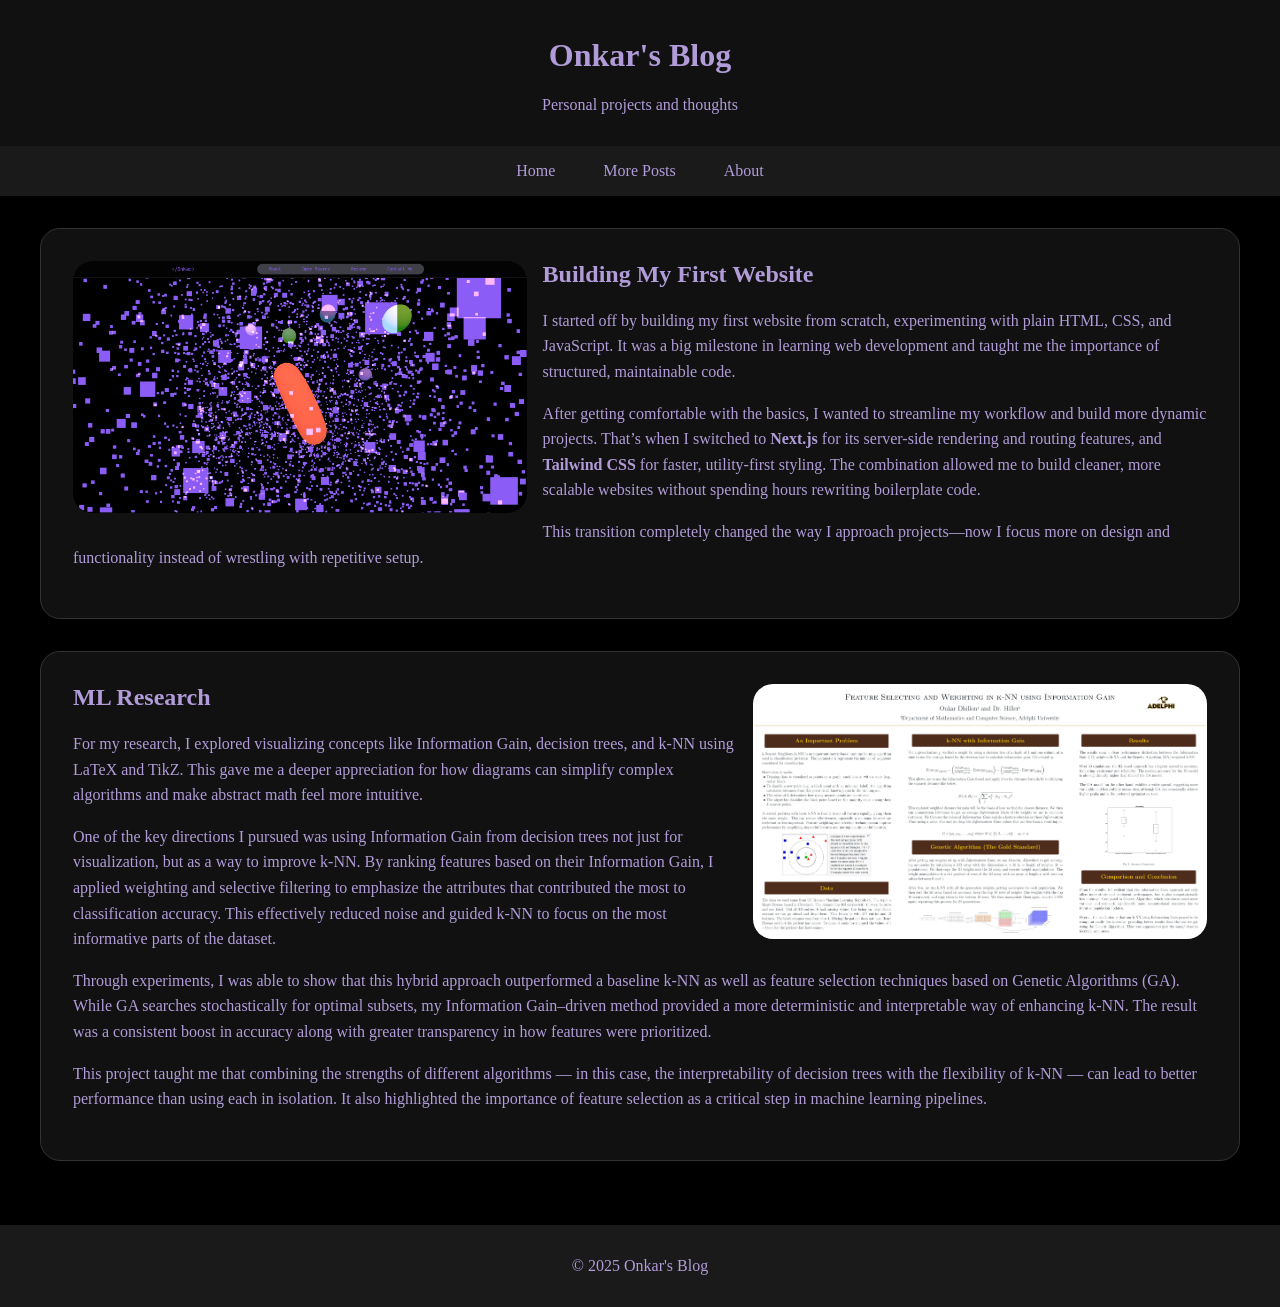
<file: Onkar Dhillon - Homework 4/index.html>
<!DOCTYPE html>
<html lang="en">
<head>
    <meta charset="UTF-8">
    <title>Onkar's Blog</title>
    <link rel="icon" href="assets/favicon.png">
    <link rel="stylesheet" href="styles.css">
</head>
<body>
<div class="wrapper">
    <header>
        <h1>Onkar's Blog</h1>
        <p>Personal projects and thoughts</p>
    </header>

    <nav>
        <div class="nav-content">
            <a href="index.html">Home</a>
            <a href="blog.html">More Posts</a>
            <a href="about.html">About</a>
        </div>
    </nav>


    <main class="container">
        <!-- Post 1 -->
        <div class="post">
            <img src="assets/images/website.png" alt="Website Project" class="float-left">
            <h2>Building My First Website</h2>
            <p>I started off by building my first website from scratch, experimenting with plain HTML, CSS, and JavaScript. It was a big milestone in learning web development and taught me the importance of structured, maintainable code.</p>
            <p>After getting comfortable with the basics, I wanted to streamline my workflow and build more dynamic projects. That’s when I switched to <strong>Next.js</strong> for its server-side rendering and routing features, and <strong>Tailwind CSS</strong> for faster, utility-first styling. The combination allowed me to build cleaner, more scalable websites without spending hours rewriting boilerplate code.</p>
            <p>This transition completely changed the way I approach projects—now I focus more on design and functionality instead of wrestling with repetitive setup.</p>
        </div>

        <!-- Post 2 -->
        <div class="post">
            <img src="assets/images/research.png" alt="Research with LaTeX & TikZ" class="float-right">
            <h2>ML Research</h2>
            <p>For my research, I explored visualizing concepts like Information Gain, decision trees, and k-NN using LaTeX and TikZ. This gave me a deeper appreciation for how diagrams can simplify complex algorithms and make abstract math feel more intuitive.</p>
            <p>One of the key directions I pursued was using Information Gain from decision trees not just for visualization, but as a way to improve k-NN. By ranking features based on their Information Gain, I applied weighting and selective filtering to emphasize the attributes that contributed the most to classification accuracy. This effectively reduced noise and guided k-NN to focus on the most informative parts of the dataset.</p>
            <p>Through experiments, I was able to show that this hybrid approach outperformed a baseline k-NN as well as feature selection techniques based on Genetic Algorithms (GA). While GA searches stochastically for optimal subsets, my Information Gain–driven method provided a more deterministic and interpretable way of enhancing k-NN. The result was a consistent boost in accuracy along with greater transparency in how features were prioritized.</p>
            <p>This project taught me that combining the strengths of different algorithms — in this case, the interpretability of decision trees with the flexibility of k-NN — can lead to better performance than using each in isolation. It also highlighted the importance of feature selection as a critical step in machine learning pipelines.</p>
        </div>
    </main>

    <footer>
        <p>&copy; 2025 Onkar's Blog</p>
    </footer>
</div>
</body>
</html>
</file>
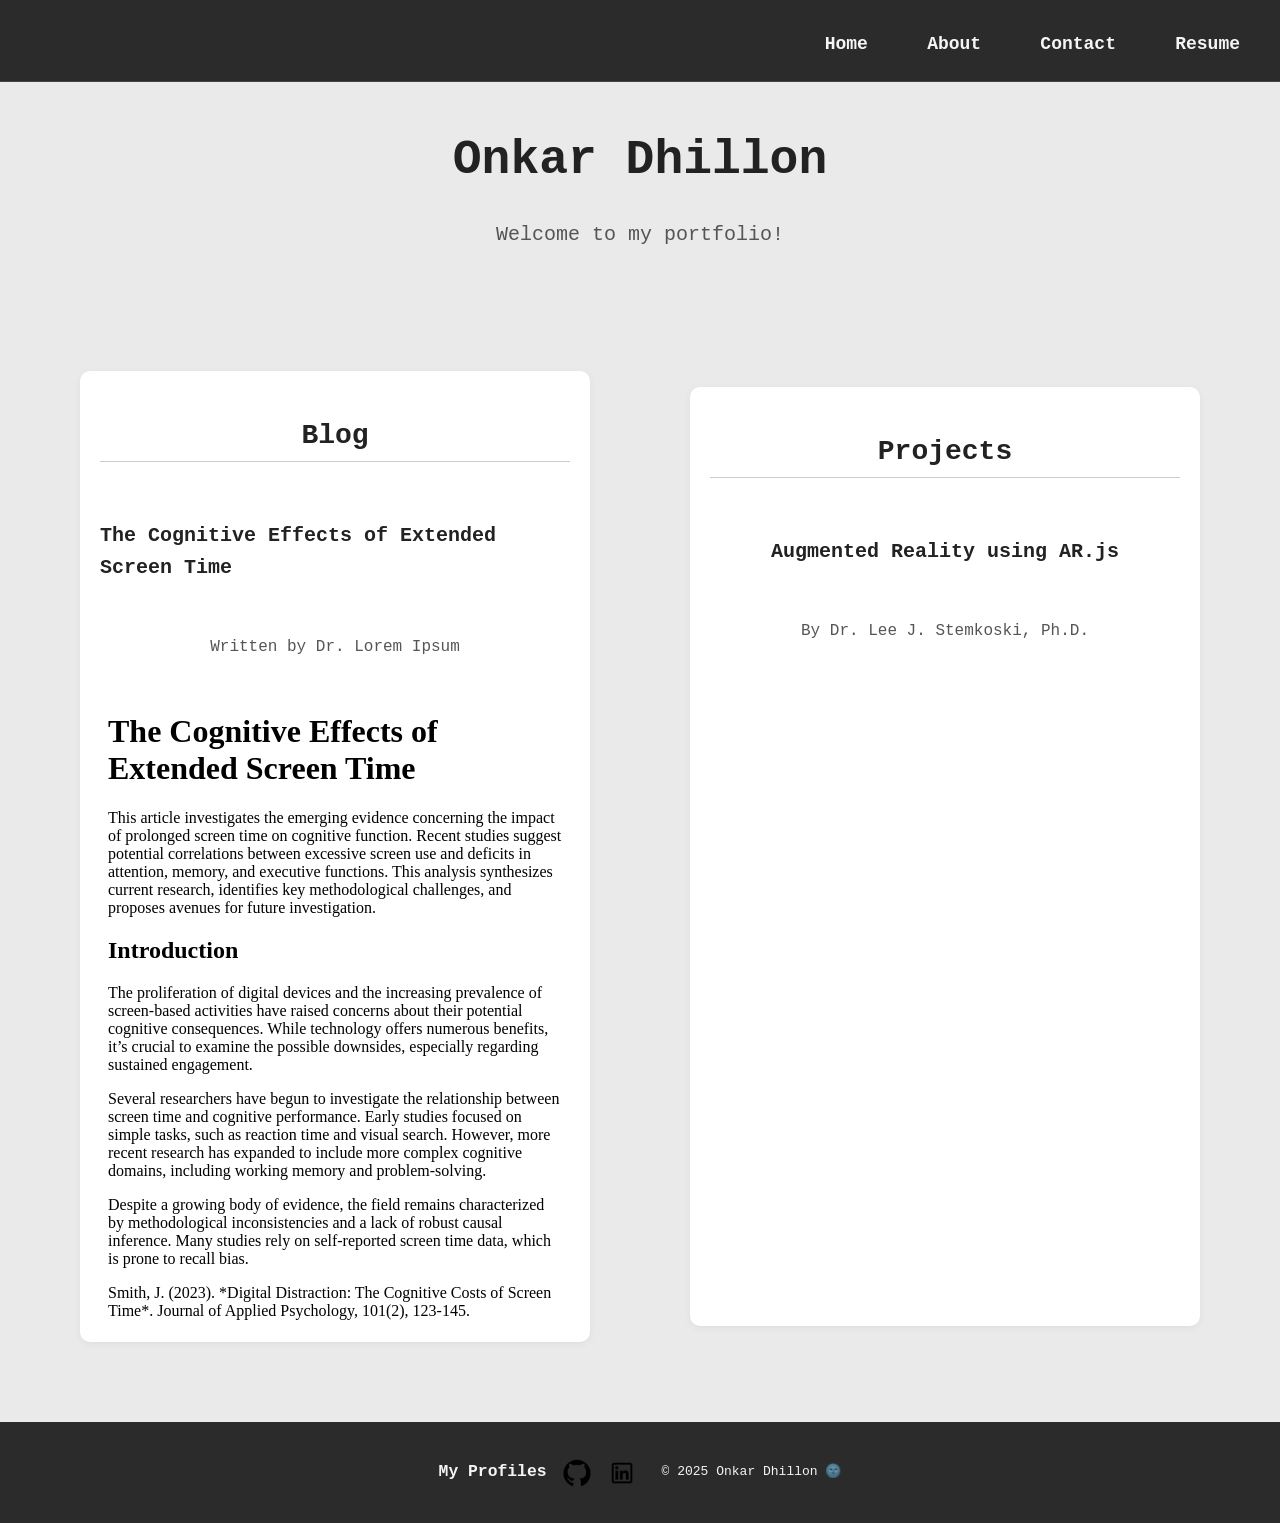
<file: Onkar Dhillon - My Portfolio/index.html>
<!DOCTYPE html>
<html>
<head>
    <meta charset="UTF-8">
    <title> Portfolio </title>
    <link rel="icon" type="image/png" href="assets/images/favicon.png">
    <link rel="stylesheet" href="index.css">
</head>
<body>
<div id="navbar">
    <h1 style="margin:0;">
        <a href="index.html">Home</a>
        <a href="about.html">About</a>
        <a href="contact.html">Contact</a>
        <a href="resume.html">Resume</a>
    </h1>
</div>

<div id="main">
    <header>
        <h1>Onkar Dhillon</h1>
        <p>Welcome to my portfolio!</p>
    </header>

    <div id="content">
        <section id="Blog">
            <h2>Blog</h2>
            <h3>
                The Cognitive Effects of Extended Screen Time
            </h3>
            <p>Written by Dr. Lorem Ipsum</p>
            <iframe
                    width="800" height="1080" src="assets/article.html"
                    title="Cognitive Effects" frameborder="0">
            </iframe>
        </section>

        <section id="projects">
            <h2>Projects</h2>
            <h3>Augmented Reality using AR.js</h3>
            <p>By Dr. Lee J. Stemkoski, Ph.D.</p>
            <iframe
                    width="560" height="315"
                    src="https://www.youtube.com/embed/8-YnBk1LL-8?si=DhPi871H0jVB-eI0"
                    title="YouTube video player" frameborder="0"
                    allow="accelerometer; autoplay; clipboard-write;
                        encrypted-media; gyroscope; picture-in-picture; web-share"
                    referrerpolicy="strict-origin-when-cross-origin" allowfullscreen>
            </iframe>
        </section>
    </div>
</div>

<div id="footer">
    <h3>My Profiles</h3>
    <a target="_blank" href="https://www.github.com/OnkarSama">
        <img src="assets/images/github-image.png" alt="Github Logo" width="30">
    </a>
    <a target="_blank" href="https://www.linkedin.com/in/0nkardhillon/">
        <img src="assets/images/linkedin-image.png" alt="LinkedIn Logo" width="30">
    </a>
    <h6>© 2025 Onkar Dhillon 🌚</h6>
</div>
</body>
</html>
</file>
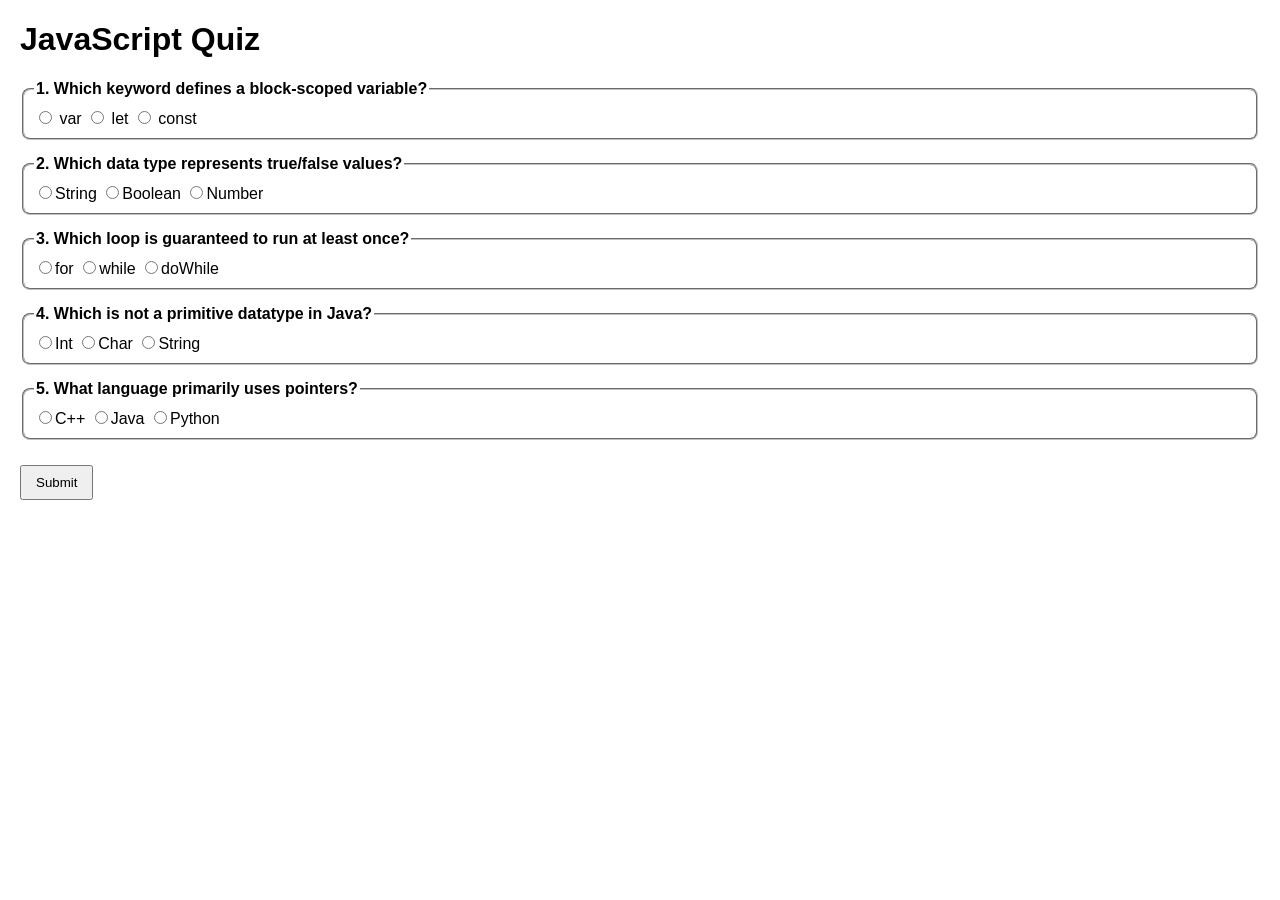
<file: Onkar Dhillon - Quiz App/index.html>
<!DOCTYPE html>
<html lang="en">
    <head>
        <meta charset="UTF-8">
        <title>JavaScript Quiz App</title>
        <style>
            body {font-family: Arial, sans-serif; margin: 20px;}
            form { margin-bottom: 20px; }
            fieldset { margin-bottom: 15px; padding: 10px; border-radius: 8px; }
            legend { font-weight: bold; }
            button { padding: 8px 14px; margin-top: 10px; }
            #result {font-weight: bold; margin-top: 15px; color: darkgreen; }
        </style>
    </head>
    <body>
        <h1>JavaScript Quiz</h1>
        <form id="quizForm">
            <fieldset>
                <legend>1. Which keyword defines a block-scoped variable?</legend>
                <label><input type="radio" name="q1" value="var"> var</label>
                <label><input type="radio" name="q1" value="let"> let</label>
                <label><input type="radio" name="q1" value="const"> const</label>
            </fieldset> 

            <fieldset>
                <legend>2. Which data type represents true/false values?</legend>
                <label><input type="radio" name="q2" value="String">String</label>
                <label><input type="radio" name="q2" value="Boolean">Boolean</label>
                <label><input type="radio" name="q2" value="Number">Number</label>
            </fieldset> 

            <fieldset>
                <legend>3. Which loop is guaranteed to run at least once?</legend>
                <label><input type="radio" name="q3" value="for">for</label>
                <label><input type="radio" name="q3" value="while">while</label>
                <label><input type="radio" name="q3" value="doWhile">doWhile</label>
            </fieldset>

            <!-- New questions beyond this point -->

            <fieldset>
                <legend>4. Which is not a primitive datatype in Java?</legend>
                <label><input type="radio" name="q4" value="Int">Int</label>
                <label><input type="radio" name="q4" value="Char">Char</label>
                <label><input type="radio" name="q4" value="String">String</label>
            </fieldset>

            <fieldset>
                <legend>5. What language primarily uses pointers?</legend>
                <label><input type="radio" name="q5" value="C++">C++</label>
                <label><input type="radio" name="q5" value="Java">Java</label>
                <label><input type="radio" name="q5" value="Python">Python</label>
            </fieldset>

            <button type="button" onclick="submitQuiz()">Submit</button>
        </form>

        <div id="result"></div>

        <script src="script.js"></script>
    </body>
</html>
</file>
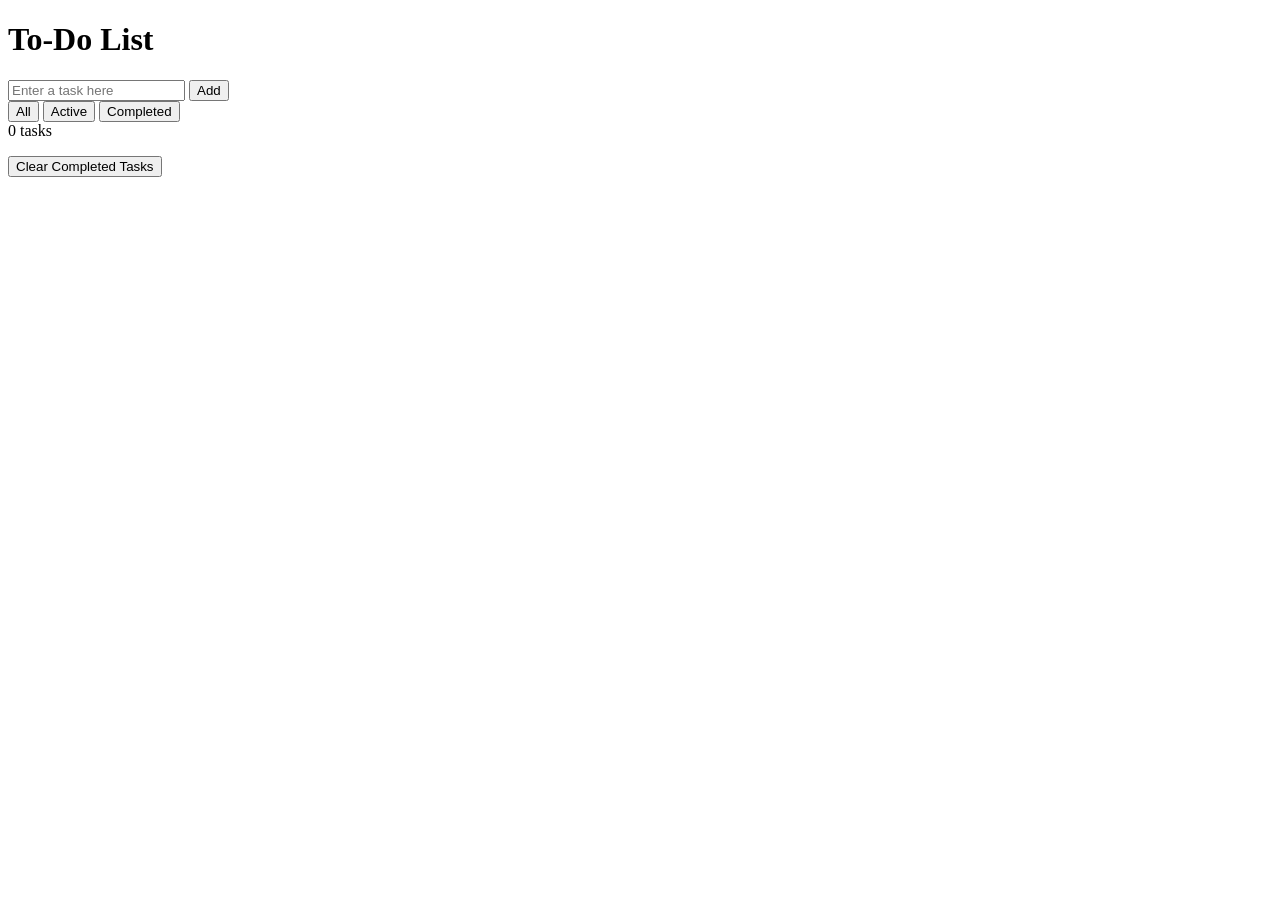
<file: ToDoApp/index.html>
<!DOCTYPE html>
<html lang="en">
    <head>
        <meta charset="UTF-8">
        <meta name="viewport"
              content="width=device-width, initial-scale=1.0">
        <title>To-Do List</title>
    </head>
    <body>
        <header>
            <div>
                <h1>To-Do List</h1>
            </div>
        </header>

        <section>
            <div class="input-row">
                <input type="text" id="newTaskInput" placeholder="Enter a task here">
                <button id="addBtn" class="btn">Add</button>
            </div>

            <div class="control">
                <div class="filters">
                    <button class="filter">All</button>
                    <button class="filter">Active</button>
                    <button class="filter">Completed</button>
                </div>

                <div class="stats">
                    0 tasks
                </div>
            </div>
        </section>

        <section>
            <ul id="taskList"></ul>
            <div id="emptyState" class="empty" style="display: none">No Task</div>
        </section>

    <footer>
        <div>
            <button id="clearCompletedTask" class="btn">Clear Completed Tasks</button>
        </div>
    </footer>

    <script src="script.js"></script>

    </body>
</html>
</file>
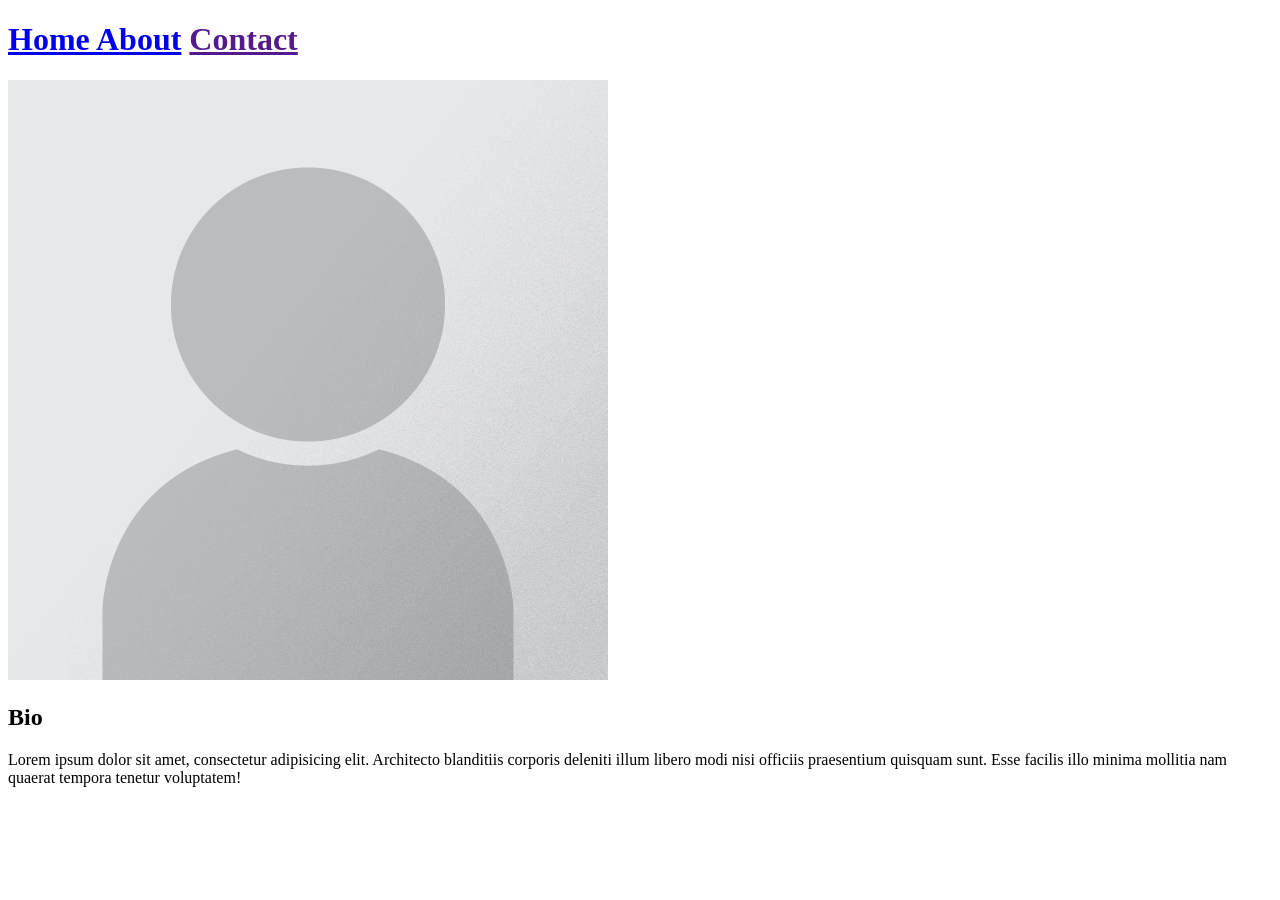
<file: HelloWorld/about.html>
<!DOCTYPE html>
<html lang="en">
    <head>
        <meta charset="UTF-8">
        <title>About</title>
        <link rel="icon" type="image/png" href="/assets/images/favicon.png">
    </head>

    <body>
        <div id="navbar">
            <h1> <a href="index.html"> Home </a>
                <a href="about.html">About</a>
                <a href="">Contact</a>
            </h1>
        </div>

        <div id="main">
            <header>
                <img src="assets/images/portrait.png" alt="Me">
            </header>

            <section id="bio">
                <h2>Bio</h2>
                <p> Lorem ipsum dolor sit amet, consectetur adipisicing elit.
                    Architecto blanditiis corporis deleniti illum libero modi
                    nisi officiis praesentium quisquam sunt. Esse facilis illo
                    minima mollitia nam quaerat tempora tenetur voluptatem!
                </p>
            </section>
        </div>
    </body>
</html>
</file>
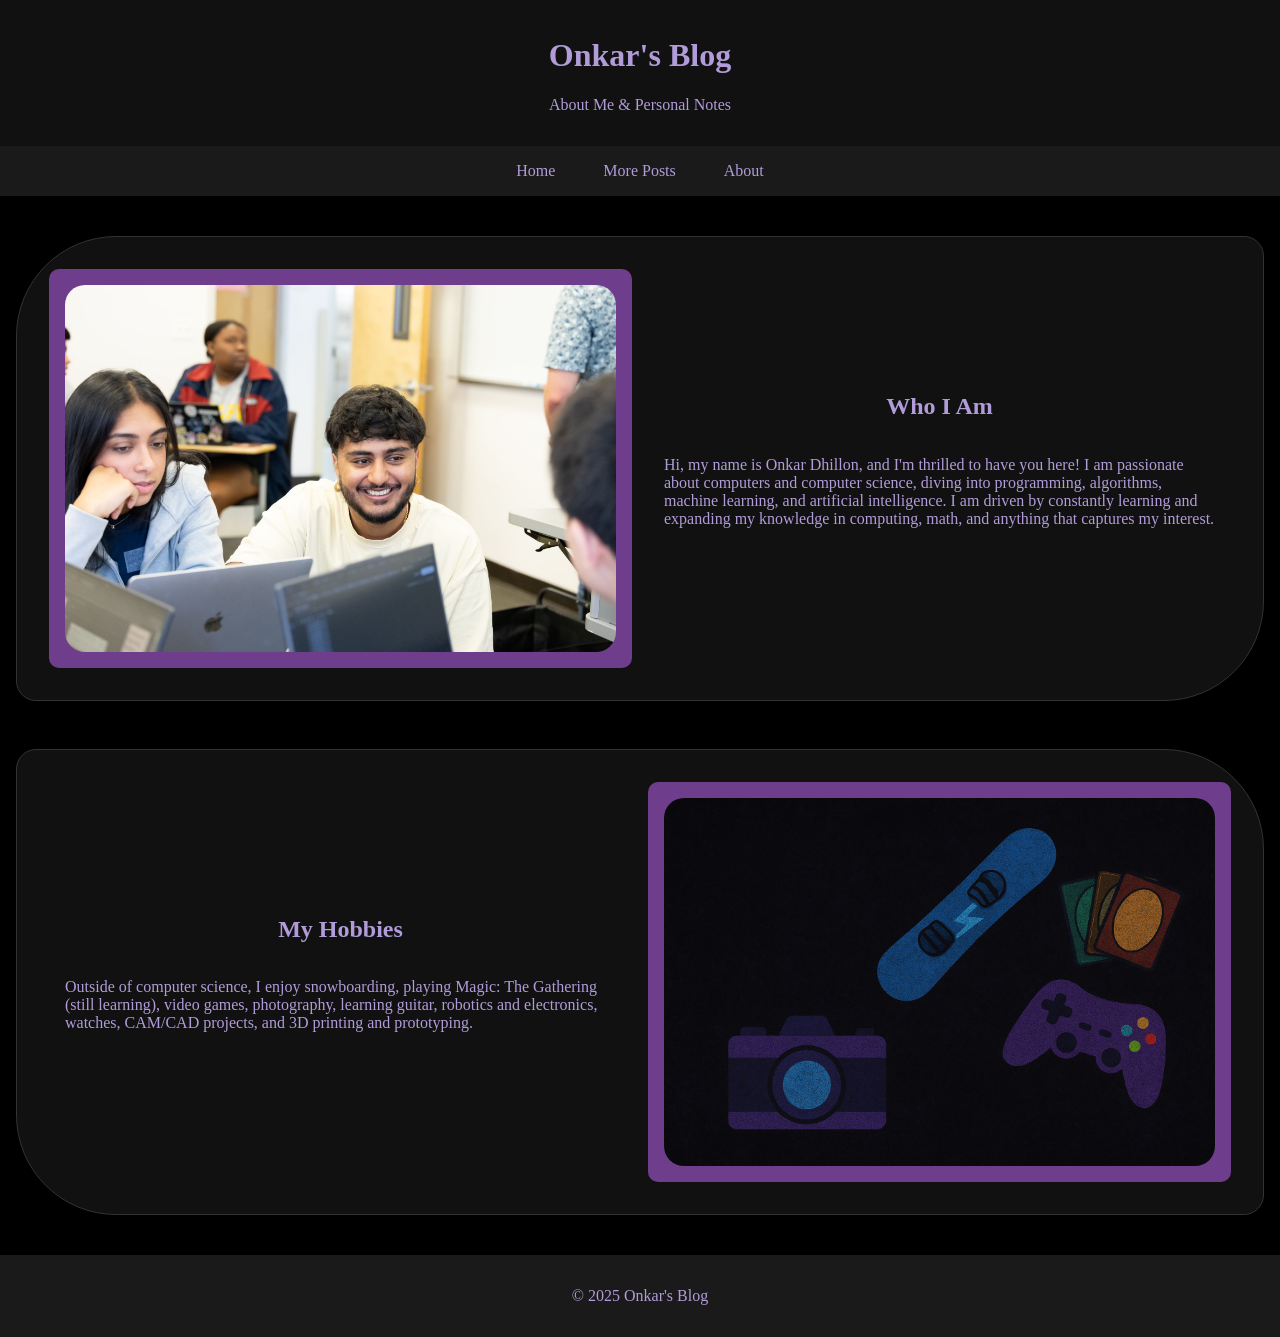
<file: Onkar Dhillon - Homework 4/about.html>
<!DOCTYPE html>
<html lang="en">
<head>
    <meta charset="UTF-8">
    <title>About Me</title>
    <link rel="stylesheet" href="blogstyle.css">
</head>
<body>
<div class="wrapper">
    <header>
        <h1>Onkar's Blog</h1>
        <p>About Me & Personal Notes</p>
    </header>

    <nav>
        <div class="nav-content">
            <a href="index.html">Home</a>
            <a href="blog.html">More Posts</a>
            <a href="about.html">About</a>
        </div>
    </nav>

    <main class="container">
        <!-- Post 6 -->
        <div class="post">
            <div class="post-image">
                <img src="assets/images/MyPhoto.jpeg" alt="Profile Picture">
            </div>
            <div class="post-text">
                <h2>Who I Am</h2>
                <p>
                    Hi, my name is Onkar Dhillon, and I'm thrilled to have you here! I am passionate about computers and
                    computer science, diving into programming, algorithms, machine learning, and artificial intelligence.
                    I am driven by constantly learning and expanding my knowledge in computing, math, and anything that
                    captures my interest.
                </p>
            </div>
        </div>

        <!-- Post 7 -->
        <div class="post">
            <div class="post-image">
                <img src="assets/images/hobbies.png" alt="Hobbies">
            </div>
            <div class="post-text">
                <h2>My Hobbies</h2>
                <p>Outside of computer science, I enjoy snowboarding, playing Magic: The Gathering (still learning),
                    video games, photography, learning guitar, robotics and electronics, watches, CAM/CAD projects,
                    and 3D printing and prototyping.</p>
            </div>
        </div>
    </main>

    <footer>
        <p>&copy; 2025 Onkar's Blog</p>
    </footer>
</div>
</body>
</html>
</file>
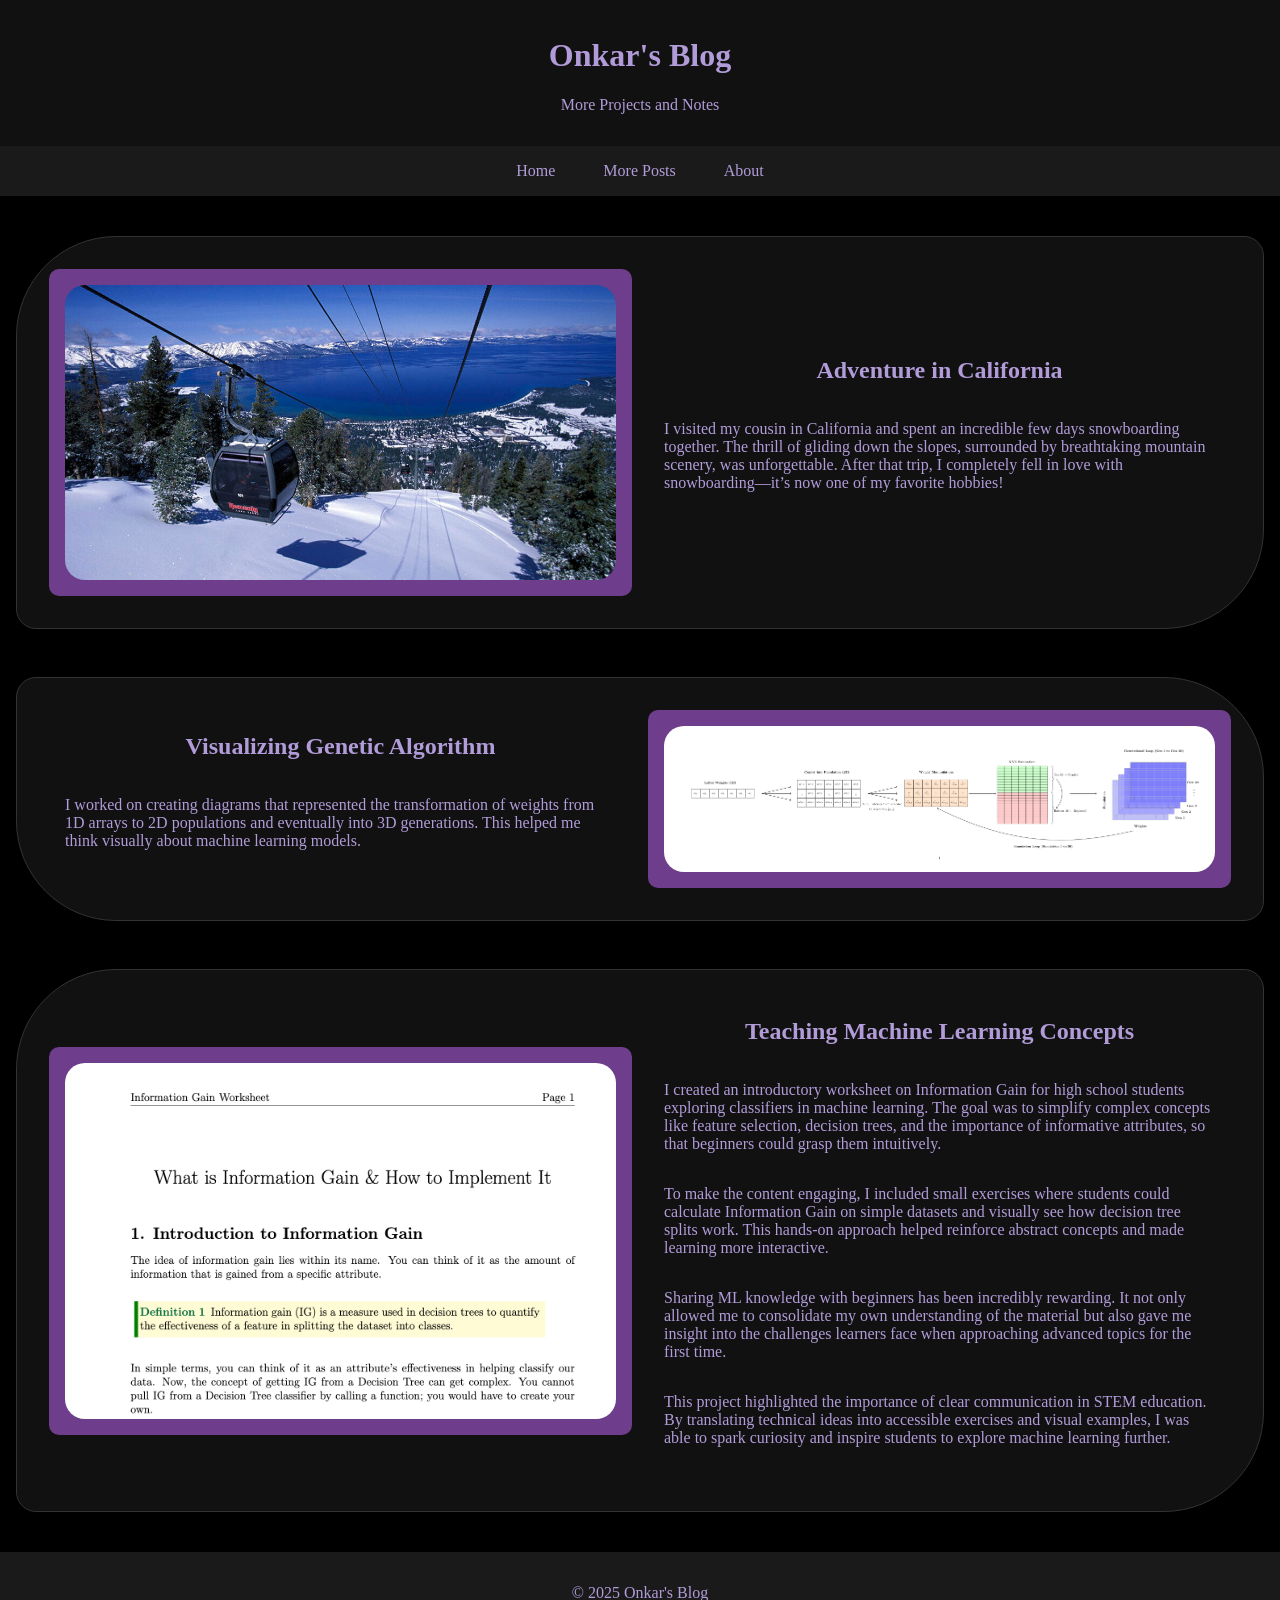
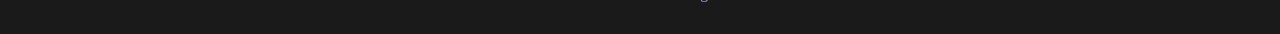
<file: Onkar Dhillon - Homework 4/blog.html>
<!DOCTYPE html>
<html lang="en">
<head>
    <meta charset="UTF-8">
    <title>More Blog Posts</title>
    <link rel="stylesheet" href="blogstyle.css">
</head>
<body>
<div class="wrapper">
    <header>
        <h1>Onkar's Blog</h1>
        <p>More Projects and Notes</p>
    </header>

    <nav>
        <div class="nav-content">
            <a href="index.html">Home</a>
            <a href="blog.html">More Posts</a>
            <a href="about.html">About</a>
        </div>
    </nav>


    <main class="container">
        <!-- Post 3 -->
        <div class="post">
            <div class="post-image">
                <img src="assets/images/tahoe.png" alt="Snowboarding in California">
            </div>
            <div class="post-text">
                <h2>Adventure in California</h2>
                <p>I visited my cousin in California and spent an incredible few days snowboarding together. The thrill of gliding down the slopes, surrounded by breathtaking mountain scenery, was unforgettable. After that trip, I completely fell in love with snowboarding—it’s now one of my favorite hobbies!</p>
            </div>
        </div>

        <!-- Post 4 -->
        <div class="post">
            <div class="post-image">
                <img src="assets/images/latexViz.png" alt="Machine Learning Visualization">
            </div>
            <div class="post-text">
                <h2>Visualizing Genetic Algorithm</h2>
                <p>I worked on creating diagrams that represented the transformation of weights from 1D arrays to 2D populations and eventually into 3D generations. This helped me think visually about machine learning models.</p>
            </div>
        </div>

        <!-- Post 5 -->
        <div class="post">
            <div class="post-image">
                <img src="assets/images/infogain.png" alt="Teaching ML" id="latex">
            </div>
            <div class="post-text">
                <h2>Teaching Machine Learning Concepts</h2>
                <p>I created an introductory worksheet on Information Gain for high school students exploring classifiers in machine learning. The goal was to simplify complex concepts like feature selection, decision trees, and the importance of informative attributes, so that beginners could grasp them intuitively.</p>
                <p>To make the content engaging, I included small exercises where students could calculate Information Gain on simple datasets and visually see how decision tree splits work. This hands-on approach helped reinforce abstract concepts and made learning more interactive.</p>
                <p>Sharing ML knowledge with beginners has been incredibly rewarding. It not only allowed me to consolidate my own understanding of the material but also gave me insight into the challenges learners face when approaching advanced topics for the first time.</p>
                <p>This project highlighted the importance of clear communication in STEM education. By translating technical ideas into accessible exercises and visual examples, I was able to spark curiosity and inspire students to explore machine learning further.</p>
            </div>
        </div>
    </main>

    <footer>
        <p>&copy; 2025 Onkar's Blog</p>
    </footer>
</div>
</body>
</html>
</file>
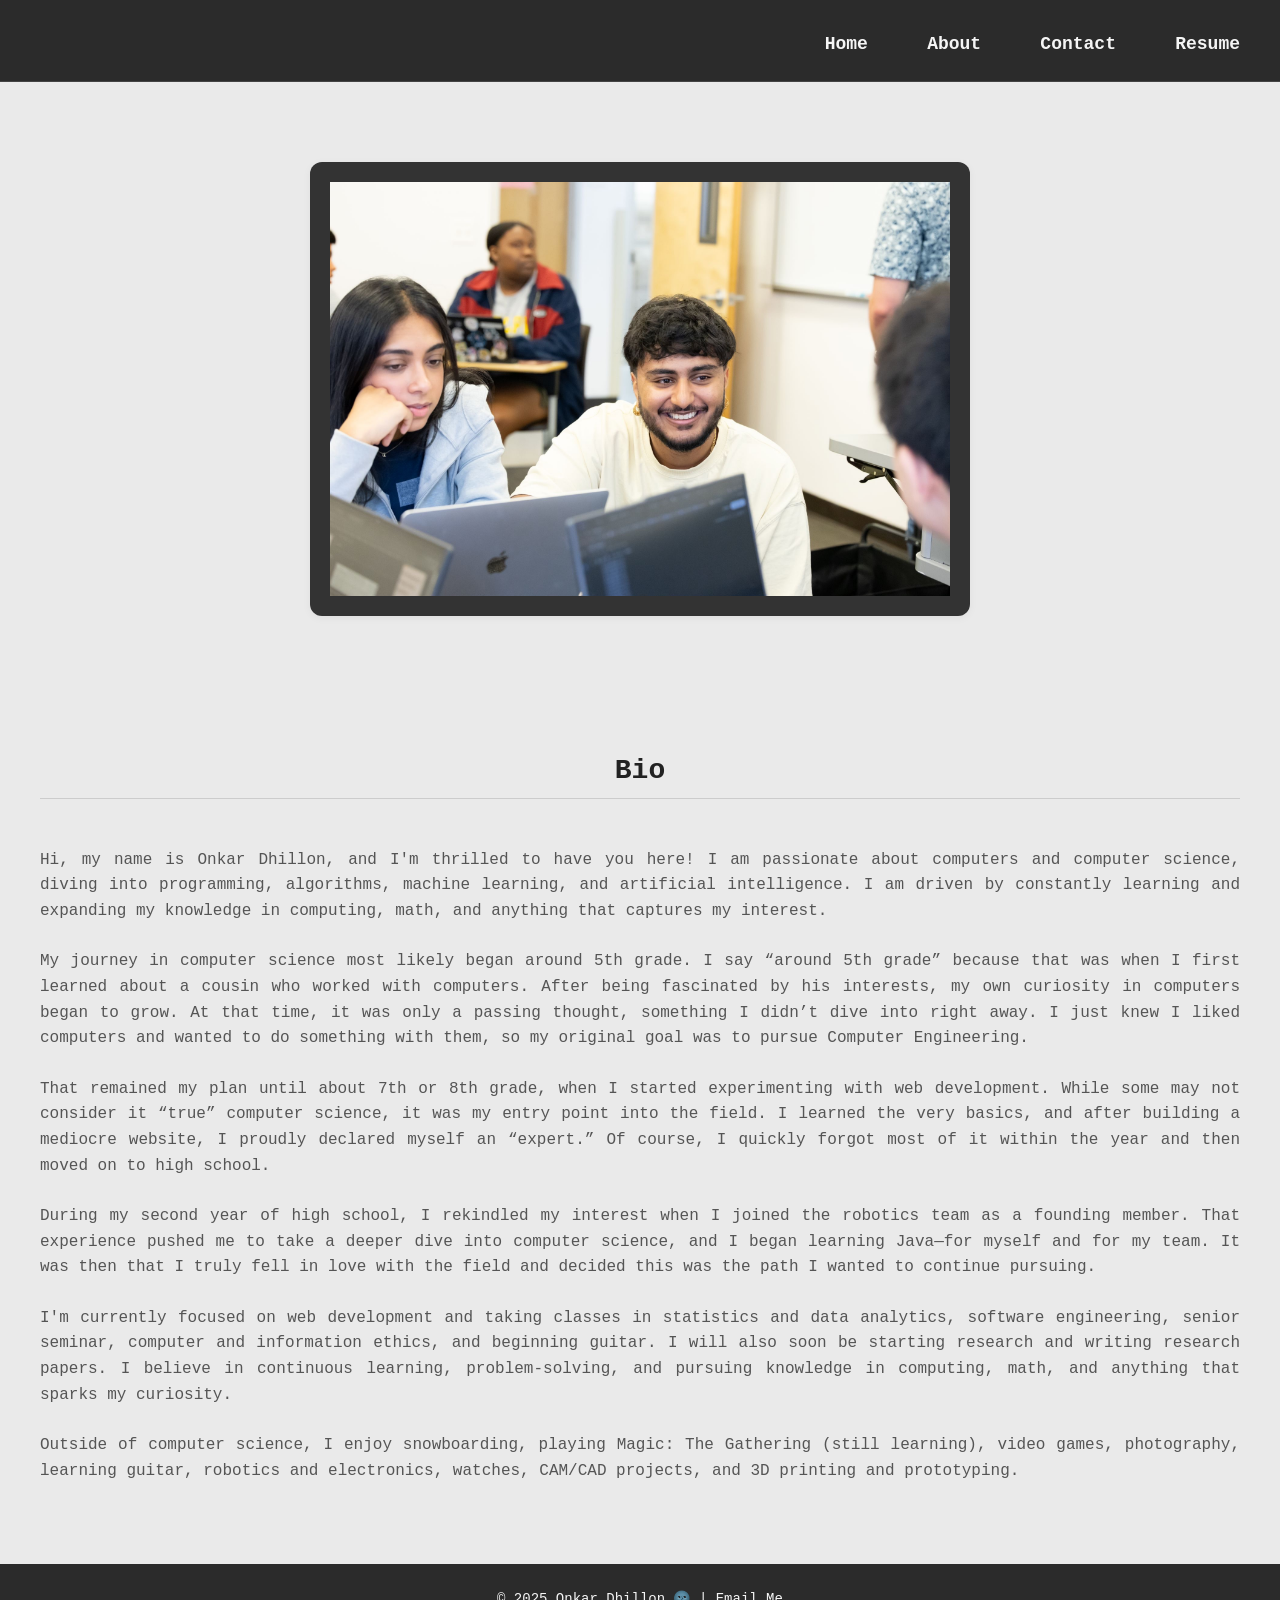
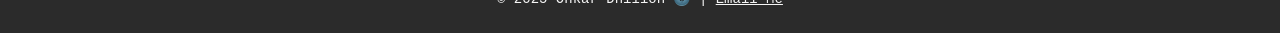
<file: Onkar Dhillon - My Portfolio/about.html>
<!DOCTYPE html>
<html>
    <head>
        <meta charset="UTF-8">
        <title>About</title>
        <link rel="icon" type="image/png" href="assets/images/favicon.png">
        <link rel="stylesheet" href="about.css">
    </head>

    <body>

        <div id="navbar">
            <h1 style="margin:0;">
                <a href="index.html">Home</a>
                <a href="about.html">About</a>
                <a href="contact.html">Contact</a>
                <a href="resume.html">Resume</a>
            </h1>
        </div>

        <div id="main" style="margin:40px auto; text-align:center;">

            <div id="portrait" style="display: flex; justify-content: center; margin-bottom:40px;">
                <header>
                    <img src="assets/images/MyPhoto.jpeg" alt="Onkar Dhillon Portrait">
                </header>

            </div>

            <section id="bio">
                <h2>Bio</h2>
                <p>
                    Hi, my name is Onkar Dhillon, and I'm thrilled to have you here! I am passionate about computers and
                    computer science, diving into programming, algorithms, machine learning, and artificial intelligence.
                    I am driven by constantly learning and expanding my knowledge in computing, math, and anything that
                    captures my interest.
                </p>
                <p>
                    My journey in computer science most likely began around 5th grade. I say “around 5th grade” because that
                    was when I first learned about a cousin who worked with computers. After being fascinated by his interests,
                    my own curiosity in computers began to grow. At that time, it was only a passing thought, something I didn’t
                    dive into right away. I just knew I liked computers and wanted to do something with them, so my original
                    goal was to pursue Computer Engineering.
                </p>
                <p >
                    That remained my plan until about 7th or 8th grade, when I started experimenting with web development.
                    While some may not consider it “true” computer science, it was my entry point into the field. I learned
                    the very basics, and after building a mediocre website, I proudly declared myself an “expert.” Of course,
                    I quickly forgot most of it within the year and then moved on to high school.
                </p>
                <p>
                    During my second year of high school, I rekindled my interest when I joined the robotics team as a
                    founding member. That experience pushed me to take a deeper dive into computer science, and I began
                    learning Java—for myself and for my team. It was then that I truly fell in love with the field and decided
                    this was the path I wanted to continue pursuing.
                </p>
                <p>
                    I'm currently focused on web development and taking classes in statistics and data analytics, software
                    engineering, senior seminar, computer and information ethics, and beginning guitar. I will also soon be
                    starting research and writing research papers. I believe in continuous learning, problem-solving, and
                    pursuing knowledge in computing, math, and anything that sparks my curiosity.
                </p>
                <p>
                    Outside of computer science, I enjoy snowboarding, playing Magic: The Gathering (still learning),
                    video games, photography, learning guitar, robotics and electronics, watches, CAM/CAD projects,
                    and 3D printing and prototyping.
                </p>
            </section>
        </div>

        <footer id="footer" style="text-align:center; padding:10px; background:#2b2b2b; color:#f5f5f5;">
            <p>© 2025 Onkar Dhillon 🌚 | <a href="mailto:onkardhillon73@gmail.com" style="color:#f5f5f5; text-decoration:underline;">Email Me</a></p>
        </footer>
    </body>
</html>
</file>
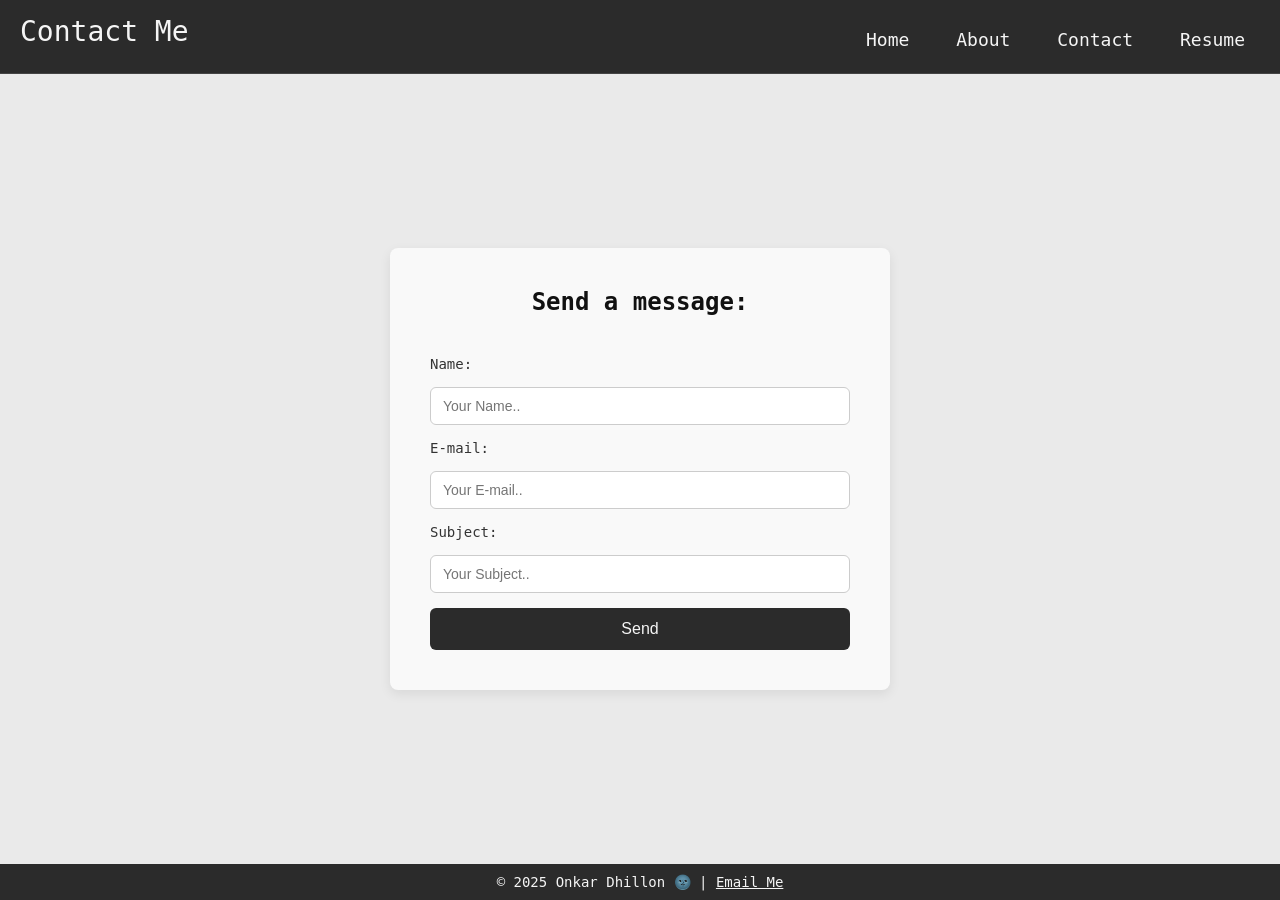
<file: Onkar Dhillon - My Portfolio/contact.html>
<!DOCTYPE html>
<html>
<head>
    <meta charset="UTF-8">
    <title>Contact</title>
    <link rel="icon" type="image/png" href="assets/images/favicon.png">
    <link rel="stylesheet" href="contact.css">
</head>

<body>

<div id="navbar">
    <div id="nav-content">
        <h1 style="margin:0;">
            <a href="index.html">Home</a>
            <a href="about.html">About</a>
            <a href="contact.html">Contact</a>
            <a href="resume.html">Resume</a>
        </h1>
    </div>
    <div id="heading">
        <h1>Contact Me</h1>
    </div>

</div>

<div id="contact-container">
    <section id="contact-section1">
        <h2>Send a message:</h2>
        <form action="mailto:onkardhillon73@gmail.com" method="post">
            <label for="name">Name:</label>
            <input type="text" id="name" name="name" placeholder="Your Name..">

            <label for="email">E-mail:</label>
            <input type="text" id="email" name="email" placeholder="Your E-mail..">

            <label for="subject">Subject:</label>
            <input type="text" id="subject" name="subject" placeholder="Your Subject..">

            <button type="submit">Send</button>
        </form>
    </section>
</div>

<footer id="footer" style="text-align:center; padding:10px; background:#2b2b2b; color:#f5f5f5;">
    <p>© 2025 Onkar Dhillon 🌚 | <a href="mailto:onkardhillon73@gmail.com"
                                   style="color:#f5f5f5; text-decoration:underline;">Email Me</a></p>
</footer>

</body>
</html>
</file>
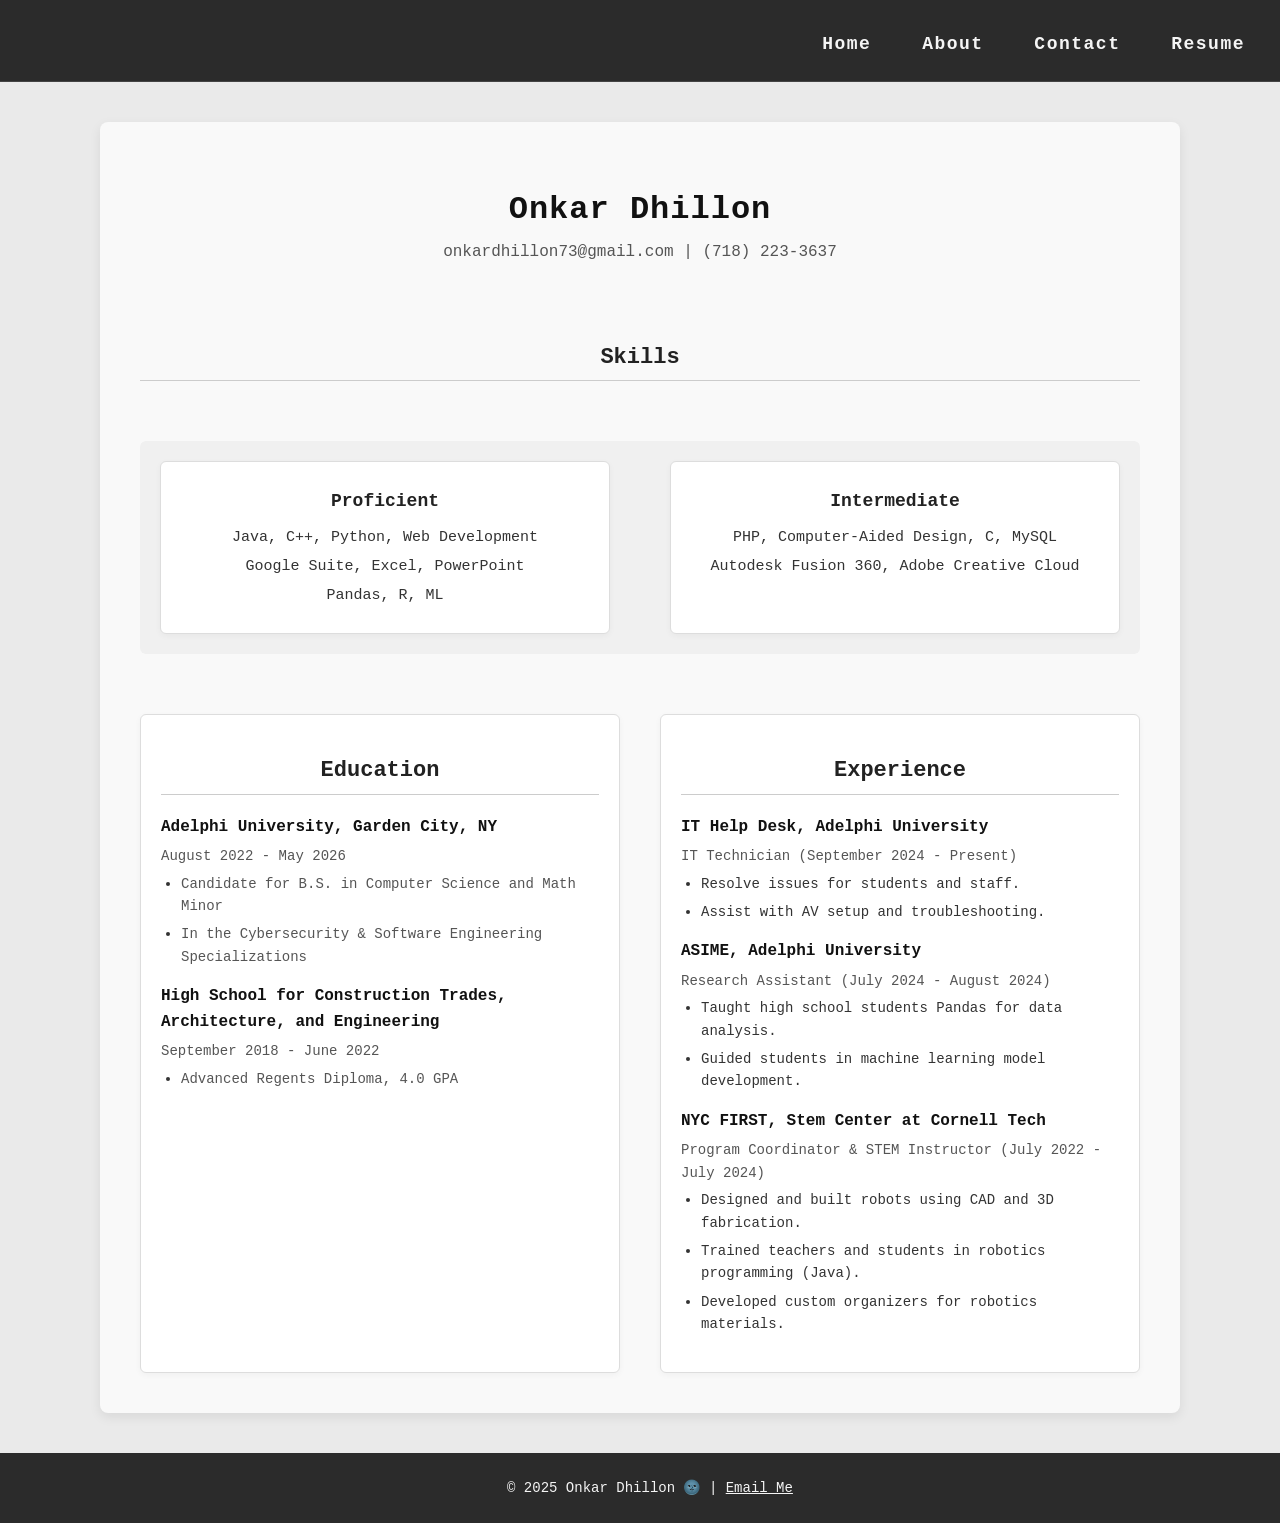
<file: Onkar Dhillon - My Portfolio/resume.html>
<!DOCTYPE html>
<html lang="en">
<head>
    <meta charset="UTF-8">
    <title>Resume</title>
    <link rel="icon" type="image/png" href="assets/images/favicon.png">
    <link rel="stylesheet" href="resume-style.css">
</head>
<body>

<div id="navbar">
    <h1>
        <a href="index.html">Home</a>
        <a href="about.html">About</a>
        <a href="contact.html">Contact</a>
        <a href="resume.html">Resume</a>
    </h1>
</div>

<div id="main">
    <div id="resume">

        <header>
            <h1>Onkar Dhillon</h1>
            <p>onkardhillon73@gmail.com | (718) 223-3637</p>
        </header>

        <!-- Skills -->
        <h1 class="section-title">Skills</h1>
        <div id="skills">
            <section id="proficient">
                <h3>Proficient</h3>
                <ul>
                    <li>Java, C++, Python, Web Development</li>
                    <li>Google Suite, Excel, PowerPoint</li>
                    <li>Pandas, R, ML</li>
                </ul>
            </section>

            <section id="intermediate">
                <h3>Intermediate</h3>
                <ul>
                    <li>PHP, Computer-Aided Design, C, MySQL</li>
                    <li>Autodesk Fusion 360, Adobe Creative Cloud</li>
                </ul>
            </section>
        </div>

        <div class="two-column">
            <section id="education">
                <h1 class="section-title">Education</h1>
                <div id="university">
                    <h3>Adelphi University, Garden City, NY</h3>
                    <p>August 2022 - May 2026</p>
                    <ul>
                        <li><p>Candidate for B.S. in Computer Science and Math Minor</p></li>
                        <li><p>In the Cybersecurity & Software Engineering Specializations</p></li>
                    </ul>
                </div>
                <div id="highschool">
                    <h3>High School for Construction Trades, Architecture, and Engineering</h3>
                    <p>September 2018 - June 2022</p>
                    <ul>
                        <li><p>Advanced Regents Diploma, 4.0 GPA</p></li>
                    </ul>
                </div>
            </section>

            <section id="experience">
                <h1 class="section-title">Experience</h1>
                <div id="it">
                    <h3>IT Help Desk, Adelphi University</h3>
                    <p>IT Technician (September 2024 - Present)</p>
                    <ul>
                        <li>Resolve issues for students and staff.</li>
                        <li>Assist with AV setup and troubleshooting.</li>
                    </ul>
                </div>

                <div id="asime">
                    <h3>ASIME, Adelphi University</h3>
                    <p>Research Assistant (July 2024 - August 2024)</p>
                    <ul>
                        <li>Taught high school students Pandas for data analysis.</li>
                        <li>Guided students in machine learning model development.</li>
                    </ul>
                </div>

                <div id="nycfirst">
                    <h3>NYC FIRST, Stem Center at Cornell Tech</h3>
                    <p>Program Coordinator & STEM Instructor (July 2022 - July 2024)</p>
                    <ul>
                        <li>Designed and built robots using CAD and 3D fabrication.</li>
                        <li>Trained teachers and students in robotics programming (Java).</li>
                        <li>Developed custom organizers for robotics materials.</li>
                    </ul>
                </div>
            </section>
        </div>
    </div>
</div>
<footer id="footer" style="text-align:center; padding:10px; background:#2b2b2b; color:#f5f5f5;">
    <p>© 2025 Onkar Dhillon 🌚 | <a href="mailto:onkardhillon73@gmail.com"
                                   style="color:#f5f5f5; text-decoration:underline;">Email Me</a></p>
</footer>
</body>
</html>
</file>
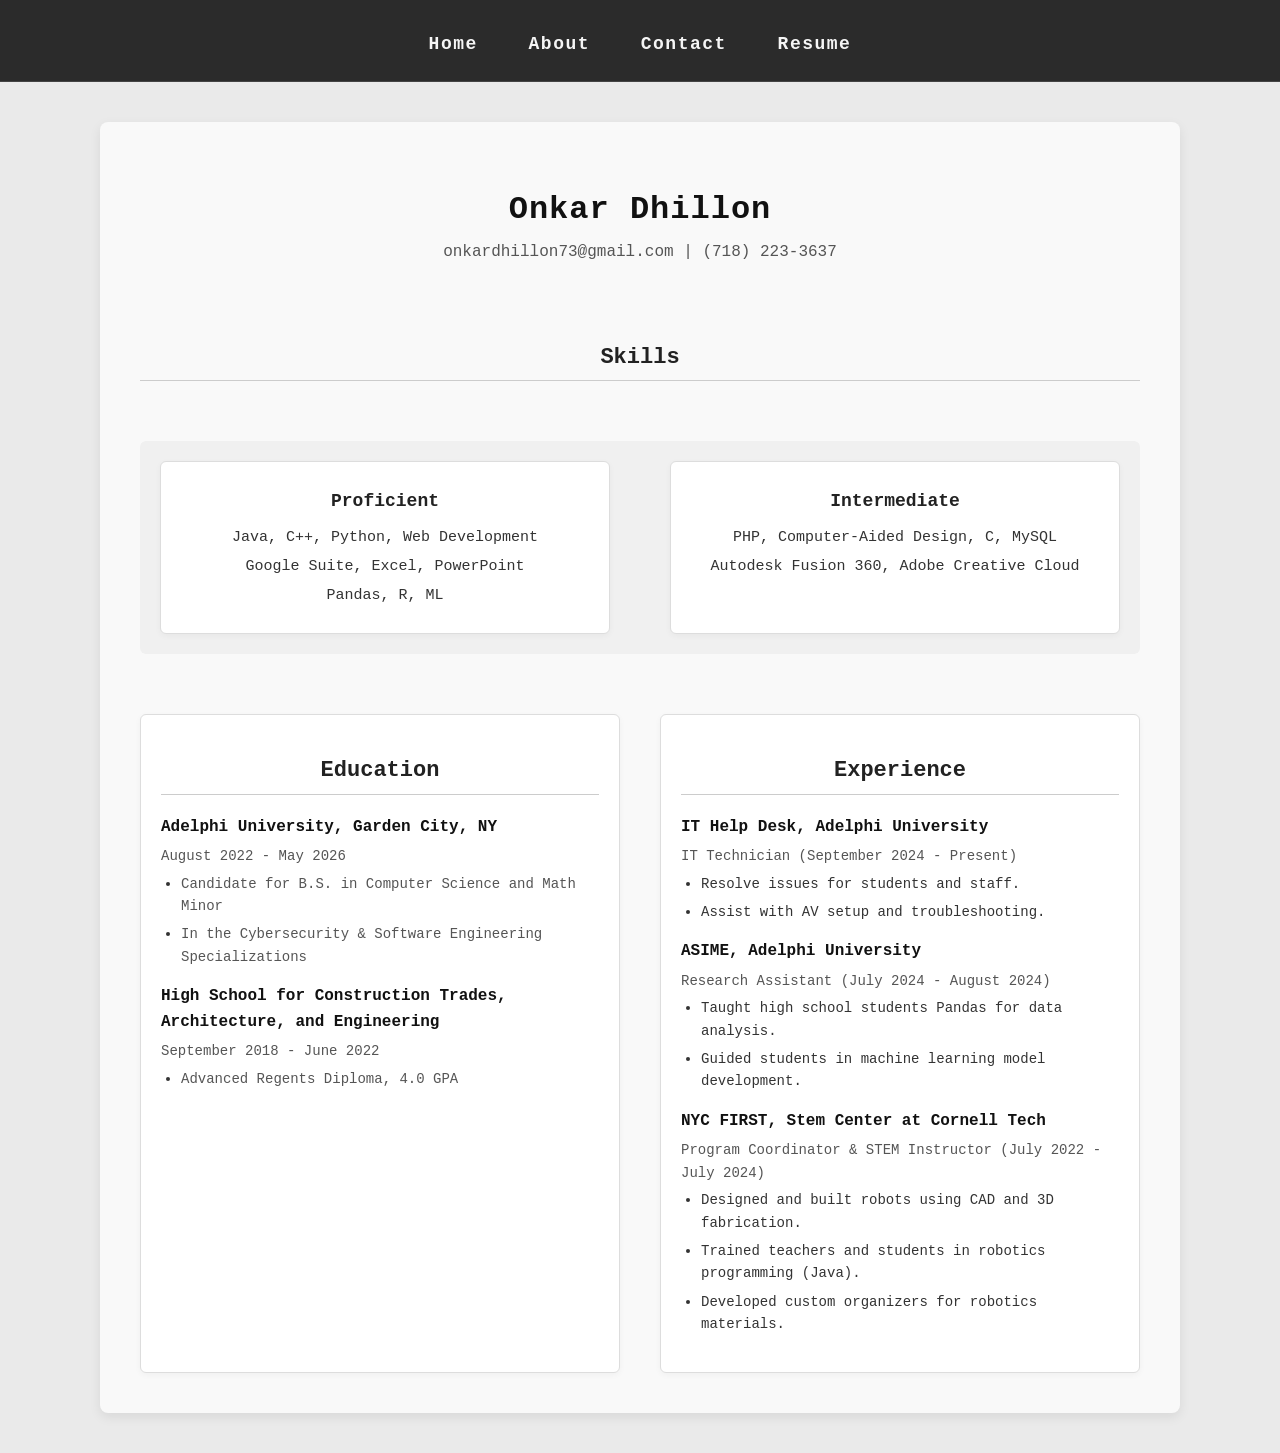
<file: Onkar Dhillon - Resume/resume.html>
<!DOCTYPE html>
<html lang="en">
<head>
    <meta charset="UTF-8">
    <title>Resume</title>
    <link rel="icon" type="image/png" href="favicon.png">
    <link rel="stylesheet" href="resume-style.css">
</head>
<body>

<div id="navbar">
    <h1>
        <a href="#">Home</a>
        <a href="#">About</a>
        <a href="#">Contact</a>
        <a href="resume.html">Resume</a>
    </h1>
</div>

<div id="main">
    <div id="resume">

        <header>
            <h1>Onkar Dhillon</h1>
            <p>onkardhillon73@gmail.com | (718) 223-3637</p>
        </header>

        <!-- Skills -->
        <h1 class="section-title">Skills</h1>
        <div id="skills">
            <section id="proficient">
                <h3>Proficient</h3>
                <ul>
                    <li>Java, C++, Python, Web Development</li>
                    <li>Google Suite, Excel, PowerPoint</li>
                    <li>Pandas, R, ML</li>
                </ul>
            </section>

            <section id="intermediate">
                <h3>Intermediate</h3>
                <ul>
                    <li>PHP, Computer-Aided Design, C, MySQL</li>
                    <li>Autodesk Fusion 360, Adobe Creative Cloud</li>
                </ul>
            </section>
        </div>

        <div class="two-column">
            <section id="education">
                <h1 class="section-title">Education</h1>
                <div id="university">
                    <h3>Adelphi University, Garden City, NY</h3>
                    <p>August 2022 - May 2026</p>
                    <ul>
                        <li><p>Candidate for B.S. in Computer Science and Math Minor</p></li>
                        <li><p>In the Cybersecurity & Software Engineering Specializations</p></li>
                    </ul>
                </div>
                <div id="highschool">
                    <h3>High School for Construction Trades, Architecture, and Engineering</h3>
                    <p>September 2018 - June 2022</p>
                    <ul>
                        <li><p>Advanced Regents Diploma, 4.0 GPA</p></li>
                    </ul>
                </div>
            </section>

            <section id="experience">
                <h1 class="section-title">Experience</h1>
                <div id="it">
                    <h3>IT Help Desk, Adelphi University</h3>
                    <p>IT Technician (September 2024 - Present)</p>
                    <ul>
                        <li>Resolve issues for students and staff.</li>
                        <li>Assist with AV setup and troubleshooting.</li>
                    </ul>
                </div>

                <div id="asime">
                    <h3>ASIME, Adelphi University</h3>
                    <p>Research Assistant (July 2024 - August 2024)</p>
                    <ul>
                        <li>Taught high school students Pandas for data analysis.</li>
                        <li>Guided students in machine learning model development.</li>
                    </ul>
                </div>

                <div id="nycfirst">
                    <h3>NYC FIRST, Stem Center at Cornell Tech</h3>
                    <p>Program Coordinator & STEM Instructor (July 2022 - July 2024)</p>
                    <ul>
                        <li>Designed and built robots using CAD and 3D fabrication.</li>
                        <li>Trained teachers and students in robotics programming (Java).</li>
                        <li>Developed custom organizers for robotics materials.</li>
                    </ul>
                </div>
            </section>
        </div>
    </div>
</div>
</body>
</html>
</file>
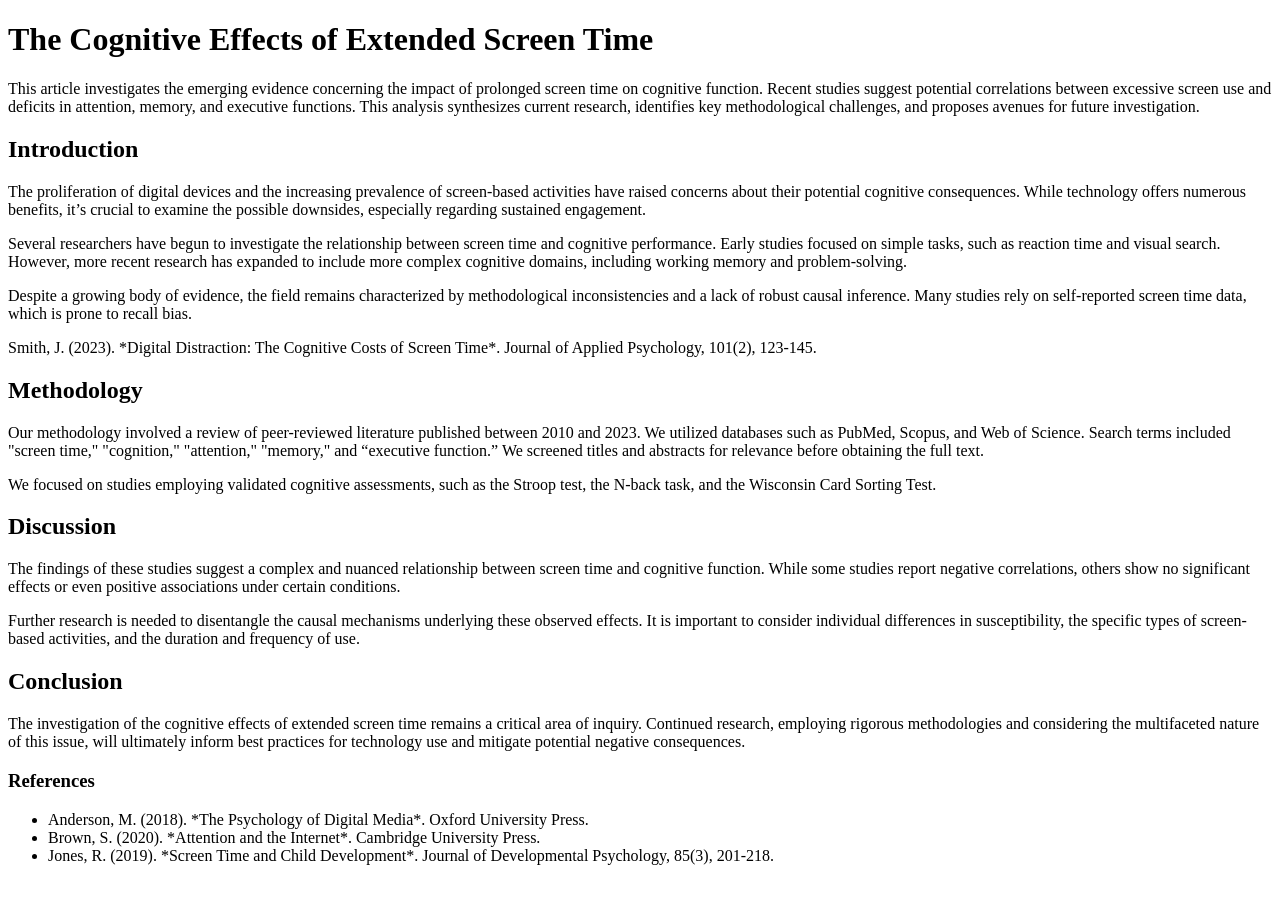
<file: HelloWorld/assets/article.html>
<!DOCTYPE html>
<html lang="en">
<head>
  <meta charset="UTF-8">
  <meta name="viewport" content="width=device-width, initial-scale=1.0">
  <title>The Cognitive Effects of Extended Screen Time</title>
</head>
<body>

  <div class="article-container">

    <h1 class="article-title">The Cognitive Effects of Extended Screen Time</h1>

    <div class="article-abstract">
      <p>This article investigates the emerging evidence concerning the impact of prolonged screen time on
cognitive function.  Recent studies suggest potential correlations between excessive screen use and deficits in
attention, memory, and executive functions.  This analysis synthesizes current research, identifies key
methodological challenges, and proposes avenues for future investigation.</p>
    </div>

    <article>
      <h2 >Introduction</h2>
      <p>The proliferation of digital devices and the increasing prevalence of screen-based activities have raised
concerns about their potential cognitive consequences. While technology offers numerous benefits,  it’s crucial to
examine the possible downsides, especially regarding sustained engagement.</p>

      <p>Several researchers have begun to investigate the relationship between screen time and cognitive
performance.  Early studies focused on simple tasks, such as reaction time and visual search.  However, more
recent research has expanded to include more complex cognitive domains, including working memory and
problem-solving.</p>

      <p>Despite a growing body of evidence,  the field remains characterized by methodological inconsistencies
and a lack of robust causal inference.  Many studies rely on self-reported screen time data, which is prone to
recall bias. </p>

      <p class="citation">Smith, J. (2023).  *Digital Distraction: The Cognitive Costs of Screen Time*.  Journal
of Applied Psychology, 101(2), 123-145.</p>

      <h2 >Methodology</h2>
      <p>Our methodology involved a review of peer-reviewed literature published between 2010 and 2023. We
utilized databases such as PubMed, Scopus, and Web of Science. Search terms included "screen time," "cognition,"
"attention," "memory," and “executive function.”  We screened titles and abstracts for relevance before obtaining
the full text.</p>

      <p>We focused on studies employing validated cognitive assessments, such as the Stroop test, the N-back
task, and the Wisconsin Card Sorting Test.</p>

      <h2 >Discussion</h2>
      <p>The findings of these studies suggest a complex and nuanced relationship between screen time and
cognitive function. While some studies report negative correlations, others show no significant effects or even
positive associations under certain conditions. </p>

      <p>Further research is needed to disentangle the causal mechanisms underlying these observed effects.  It is
important to consider individual differences in susceptibility,  the specific types of screen-based activities,
and the duration and frequency of use.</p>

      <h2 >Conclusion</h2>
      <p>The investigation of the cognitive effects of extended screen time remains a critical area of inquiry.
Continued research, employing rigorous methodologies and considering the multifaceted nature of this issue, will
ultimately inform best practices for technology use and mitigate potential negative consequences.</p>
    </article>

    <section class="reference-list">
      <h3>References</h3>
      <ul>
        <li>Anderson, M. (2018). *The Psychology of Digital Media*. Oxford University Press.</li>
        <li>Brown, S. (2020). *Attention and the Internet*.  Cambridge University Press.</li>
        <li>Jones, R. (2019).  *Screen Time and Child Development*.  Journal of Developmental Psychology, 85(3),
201-218.</li>
      </ul>
    </section>

  </div>

</body>
</html>
</file>
<file: Onkar Dhillon - Homework 4/styles.css>
/* General Layout */
html, body {
    height: 100%;
    margin: 0;
    background-color: #000; /* black background */
    color: #b19cd9; /* pastel purple text */
    font-family: "Source Code Pro", serif;
}

.wrapper {
    display: flex;
    flex-direction: column;
    min-height: 100vh;
}

header {
    background: #111;
    color: #b19cd9;
    padding: 1rem;
    text-align: center;
}

nav {
    display: flex;
    justify-content: center;
    background: #1a1a1a;
    row-gap: 1rem;
}

.nav-content {
    display: flex;
    flex-direction: row;
    justify-content: space-between;
    gap: 1rem;
}

nav a {
    color: #b19cd9;
    padding: 1rem;
    text-decoration: none;
    transition: background 1s;
}

nav a:hover {
    background: #333;
    border-radius: 10px;
}

.container {
    max-width: 1200px;
    margin: auto;
    padding: 2rem;
}

/* Posts */
.post {
    background: #111;
    border: 1px solid #333;
    border-radius: 20px;
    padding: 2rem;
    margin-bottom: 2rem;
    overflow: hidden;
}

/* Floated images */
.float-left {
    float: left;
    margin: 0 1rem 1rem 0;
    width: 40%;
    border-radius: 20px;
}

.float-right {
    float: right;
    margin: 0 0 1rem 1rem;
    width: 40%;
    border-radius: 20px;
}

/* Clearfix */
.post::after {
    content: "";
    display: table;
    clear: both;
}

/* Post text */
.post h2 {
    color: #b19cd9;
    margin-top: 0;
}

.post p {
    line-height: 1.6;
}

/* Footer */
footer {
    text-align: center;
    padding: 1rem;
    background: #1a1a1a;
    color: #b19cd9;
    margin-top: auto;
}
</file>
<file: Onkar Dhillon - My Portfolio/index.css>
/* Global */
html, body {
    margin: 0;
    padding: 0;
    font-family: "Source Code Pro", monospace;
    background-color: #eaeaea;
    color: #222;
    line-height: 1.6;
    height: 100%;
}

/* Navbar */
#navbar {
    display: flex;
    flex-direction: row-reverse;
    justify-content: space-between;
    align-items: center;
    gap: 50px;
    background-color: #2b2b2b;
    padding: 15px 20px;
    text-align: center;
    border-bottom: 1px solid #444;
}

#navbar a {
    color: #f5f5f5;
    text-decoration: none;
    margin: 0 20px;
    font-size: 18px;
    transition: 0.3s;
}
#navbar a:hover {
    color: #bbbbbb;
    background-color: #666666;
    padding: 10px;
    border-radius: 15px;
}

/* Main */
#main {
    display: flex;
    flex-direction: column;
    align-items: stretch;
    justify-content: flex-start;
    gap: 60px;
    padding: 40px 40px;
}

#content {
    display: flex;
    flex-direction: row;
    align-items: center;
    justify-content: stretch;
    padding: 40px 40px;
    gap: 100px;
}

header {
    display: flex;
    flex-direction: column;
    align-items: center;
    justify-content: center;
}

/* Header */
header h1 {
    font-size: 48px;
    margin: 0;
}
header p {
    font-size: 20px;
    color: #555;
}

/* Sections */
section {
    width: 100%;
    max-width: 1000px;
    display: flex;
    flex-direction: column;
    align-items: center;
    gap: 15px;
    padding: 20px;
    background: #fff;
    border-radius: 10px;
    box-shadow: 0 2px 8px rgba(0,0,0,0.05);
}
section h2 {
    font-size: 28px;
    border-bottom: 1px solid #ccc;
    padding-bottom: 2px;
    width: 100%;
    text-align: center;
}
section h3 {
    font-size: 20px;
}
section p {
    font-size: 16px;
    color: #555;
    text-align: center;
}

/* Iframes */
iframe {
    width: 100%;
    max-width: 900px;
    height: 70vh;
    border-radius: 8px;
    border: none;
}

/* Footer */
#footer {
    background-color: #2b2b2b;
    color: #f5f5f5;
    padding: 10px;
    text-align: center;
    font-size: 14px;
    display: flex;
    justify-content: center;
    align-items: center;
    gap: 15px;
}

#footer a {
    color: #f5f5f5;
    text-decoration: none;
    display: inline-flex;
    align-items: center;
    transition: opacity 0.3s ease;
}

#footer a:hover {
    opacity: 0.7;
}

#footer h6 {
    margin-left: 10px;
    font-weight: 400;
    font-size: 13px;
}
</file>
<file: Onkar Dhillon - Homework 4/blogstyle.css>
/* General Layout */
html, body {
    height: 100%;
    margin: 0;
    background-color: #000; /* black background */
    color: #b19cd9; /* pastel purple text */
    font-family: "Source Code Pro", serif;
    display: flex;
    flex-direction: column;
}

.wrapper {
    display: flex;
    flex-direction: column;
    min-height: 100vh;
}

header {
    background: #111;
    color: #b19cd9;
    padding: 1rem;
    text-align: center;
}

nav {
    display: flex;
    justify-content: center;
    background: #1a1a1a;
    row-gap: 1rem;
}

.nav-content {
    display: flex;
    flex-direction: row;
    justify-content: space-between;
    gap: 1rem;
}

nav a {
    color: #b19cd9;
    padding: 1rem;
    text-decoration: none;
    animation: ease-in-out;
    transition: background 1s;
}

nav a:hover {
    background: #333;
    border-radius: 10px;
}


.container {
    display: flex;
    flex-direction: column;
    justify-content: space-around;
    flex: 1; /* pushes footer down */
    max-width: 1500px;
    margin: auto;
    padding: 1rem;

}

/* Post layout */
.post {
    display: flex;
    flex-direction: row;
    justify-content: space-between;
    align-items: center;
    border: 1px solid #333;
    border-radius: 100px 20px 100px 20px;
    margin: 1.5rem 0;
    padding: 2rem;
    background: #111;
    overflow: hidden;
    gap: 1rem;
}


/* Alternate every other post */
.post:nth-child(even) {
    flex-direction: row-reverse;
    border-radius: 20px 100px 20px 100px;
}

/* Sub-containers */
.post-image, .post-text {
    flex: 1;
    display: flex;
    justify-content: center;
    align-items: center;
    padding: 1rem;
    background: #6e3e8c;
    border-radius: 10px;
}


.post-image img {
    width: 100%;
    height: 100%;
    object-fit: contain;
    border-radius: 20px;
}

/* Text box */
.post-text {
    background: #111;
    flex-direction: column;
    text-align: left;
}

.post-text h2 {
    margin-top: 0;
    color: #b19cd9;
}

#latex{
    object-fit: fill;
}

/* Footer */
footer {
    text-align: center;
    padding: 1rem;
    background: #1a1a1a;
    color: #b19cd9;
    margin-top: auto; /* pushes footer down */
}
</file>
<file: Onkar Dhillon - My Portfolio/about.css>
html, body {
    margin: 0;
    padding: 0;
    font-family: "Source Code Pro", monospace;
    background-color: #eaeaea;
    color: #222;

    line-height: 1.6;
}

#navbar {
    display: flex;
    flex-direction: row-reverse;
    justify-content: space-between;
    align-items: center;
    gap: 50px;
    background-color: #2b2b2b;
    padding: 15px 20px;
    text-align: center;
    border-bottom: 1px solid #444;
}

#navbar a {
    color: #f5f5f5;
    text-decoration: none;
    margin: 0 20px;
    font-size: 18px;
    transition: 0.3s;
}
#navbar a:hover {
    color: #bbbbbb;
    background-color: #666666;
    padding: 10px;
    border-radius: 15px;
}

#main {
    display: flex;
    flex-direction: column;
    align-items: center;
    gap: 60px;
    padding: 40px 20px;
}

#portrait header img {
    border-radius: 12px;
    max-width: 50%;
    height: auto;
    box-shadow: 0 2px 8px rgba(0,0,0,0.05);
    background-color: #333333;
    padding: 20px;
}
#portrait img {
    border-radius: 50%;
}

/* Bio Section */
#bio {
    max-width: 1200px;
    display: flex;
    flex-direction: column;
    gap: 25px;
}
#bio h2 {
    font-size: 28px;
    border-bottom: 1px solid #ccc;
    padding-bottom: 5px;
    text-align: center;
}
#bio p {
    font-size: 16px;
    color: #555;
    text-align: justify;
    margin: 0 auto;
}

#footer {
    background-color: #2b2b2b;
    color: #f5f5f5;
    padding: 15px 20px;
    text-align: center;
    font-size: 14px;
    display: flex;
    justify-content: center;
    align-items: center;
    gap: 15px;
}

#footer a {
    color: #f5f5f5;
    text-decoration: none;
    display: inline-flex;
    align-items: center;
    transition: opacity 0.3s ease;
}

#footer a:hover {
    opacity: 0.7;
}

#footer h6 {
    margin-left: 10px;
    font-weight: 400;
    font-size: 13px;
}
</file>
<file: Onkar Dhillon - My Portfolio/contact.css>
/* Reset */
* {
    margin: 0;
    padding: 0;
    box-sizing: border-box;
}

/* Body and page layout */
body {
    font-family: "Source Code Pro", monospace;
    background-color: #eaeaea;
    color: #222;
    display: flex;
    flex-direction: column;
    min-height: 100vh;
}

/* Navbar */
#navbar {
    display: flex;
    flex-direction: row-reverse;
    justify-content: space-between;
    align-items: center;
    gap: 50px;
    background-color: #2b2b2b;
    padding: 15px 20px;
    text-align: center;
    border-bottom: 1px solid #444;
}



#navbar h1:first-child {
    margin-bottom: 10px;
}

#navbar h1 a {
    text-decoration: none;
    color: #f5f5f5;
    margin: 0 15px;
    font-size: 18px;
    transition: 0.3s;
}

#navbar a:hover {
    color: #bbbbbb;
    background-color: #666666;
    padding: 10px;
    border-radius: 15px;
}

#navbar h1:last-child {
    font-size: 28px;
    color: #f5f5f5;
    font-weight: 500;
}

/* Main container */
#contact-container {
    flex: 1;
    display: flex;
    justify-content: center;
    align-items: center;
    padding: 60px 20px;
}

/* Contact form section */
#contact-section1 {
    background: #f9f9f9;
    padding: 40px;
    border-radius: 8px;
    max-width: 500px;
    width: 100%;
    box-shadow: 0 4px 12px rgba(0,0,0,0.08);
    display: flex;
    flex-direction: column;
    gap: 20px;
}

#contact-section1 h2 {
    text-align: center;
    font-size: 24px;
    margin-bottom: 20px;
    color: #111;
}

/* Form styling */
form {
    display: flex;
    flex-direction: column;
    gap: 15px;
}

label {
    font-size: 14px;
    color: #333;
}

input {
    padding: 10px 12px;
    border: 1px solid #ccc;
    border-radius: 6px;
    font-size: 14px;
    outline: none;
    transition: border-color 0.3s ease, box-shadow 0.3s ease;
}

input:focus {
    border-color: #888;
    box-shadow: 0 0 5px rgba(0,0,0,0.1);
}

/* Submit button */
button {
    padding: 12px;
    border: none;
    border-radius: 6px;
    background-color: #2b2b2b;
    color: #f5f5f5;
    font-size: 16px;
    cursor: pointer;
    transition: background-color 0.3s ease;
}

button:hover {
    background-color: #444;
}

/* Footer */
#footer {
    background-color: #2b2b2b;
    color: #f5f5f5;
    padding: 15px 20px;
    text-align: center;
    font-size: 14px;
    display: flex;
    justify-content: center;
    align-items: center;
    gap: 15px;
    width: 100%;
}

#footer a {
    color: #f5f5f5;
    text-decoration: none;
    display: inline-flex;
    align-items: center;
    transition: opacity 0.3s ease;
}

#footer a:hover {
    opacity: 0.7;
}

#footer h6 {
    margin-left: 10px;
    font-weight: 400;
    font-size: 13px;
}
</file>
<file: Onkar Dhillon - My Portfolio/resume-style.css>
/* Global styles */
html, body {
    margin: 0;
    padding: 0;
    background-color: #eaeaea; /* soft gray background */
    font-family: "Source Code Pro", monospace;
    line-height: 1.6;
    color: #222;
}

/* Navbar */
#navbar {
    display: flex;
    flex-direction: row-reverse;
    justify-content: space-between;
    align-items: center;
    gap: 50px;
    background-color: #2b2b2b;
    padding: 15px 20px;
    text-align: center;
    border-bottom: 1px solid #444;
}

#navbar h1 {
    margin: 0;
    color: #f5f5f5;
    font-weight: 600;
    letter-spacing: 1.5px;
}

#navbar a {
    text-decoration: none;
    color: #f5f5f5;
    margin: 0 15px;
    font-size: 18px;
    transition: 0.3s;
}

#navbar a:hover {
    color: #bbbbbb;
    background-color: #666666;
    padding: 10px;
    border-radius: 15px;
}

/* Main container */
#main {
    display: flex;
    justify-content: center;
    align-items: center;
    padding: 40px;
}

/* Resume card */
#resume {
    background-color: #f9f9f9;
    border-radius: 8px;
    box-shadow: 0 4px 12px rgba(0,0,0,0.08);
    max-width: 1000px;
    width: 100%;
    padding: 40px;
    display: flex;
    flex-direction: column;
    gap: 40px;
}

/* Header */
#resume header {
    text-align: center;
    margin-bottom: 20px;
}

#resume header h1 {
    margin-bottom: 5px;
    font-size: 32px;
    letter-spacing: 1px;
    color: #111;
}

#resume header p {
    margin: 0;
    font-size: 16px;
    color: #555;
}

/* Section titles */
.section-title {
    font-size: 22px;
    border-bottom: 1px solid #ccc;
    padding-bottom: 5px;
    margin-bottom: 20px;
    text-align: center;
    color: #222;
}

/* Skills */
#skills {
    display: flex;
    justify-content: center;
    align-items: stretch;
    gap: 60px;
    margin-bottom: 20px;
    text-align: center;

    padding: 20px;
    border-radius: 6px;
    background: #f0f0f0;
}

/* Skills sub-boxes */
#proficient, #intermediate {
    background: #ffffff;
    padding: 20px;
    border-radius: 6px;
    border: 1px solid #ddd;
    flex: 1;
    box-shadow: 0 2px 6px rgba(0,0,0,0.04);
}

#skills h3 {
    margin-bottom: 10px;
    font-size: 18px;
    color: #222;
}

#skills ul {
    list-style-type: none;
    padding: 0;
    margin: 0;
}

#skills li {
    margin: 5px 0;
    font-size: 15px;
    color: #333;
}

/* Education & Experience wrapper */
.two-column {
    display: flex;
    justify-content: stretch;
    align-items: stretch;
    gap: 40px;
    text-align: left;
}

/* Education & Experience sections */
#education, #experience {
    background: #ffffff;
    padding: 20px;
    border-radius: 6px;
    border: 1px solid #ddd;
    flex: 1;
    box-shadow: 0 2px 6px rgba(0,0,0,0.04);
}

/* Section inner styling */
section h3 {
    margin: 5px 0;
    font-size: 16px;
    color: #111;
}

section p {
    margin: 3px 0;
    font-size: 14px;
    color: #555;
}

section ul {
    margin-top: 5px;
    padding-left: 20px;
}

section ul li {
    margin-bottom: 6px;
    color: #333;
    font-size: 14px;
}

/* Footer */
#footer {
    background-color: #2b2b2b;
    color: #f5f5f5;
    padding: 15px 20px;
    text-align: center;
    font-size: 14px;
    display: flex;
    justify-content: center;
    align-items: center;
    gap: 15px;
    width: 100%;
}

#footer a {
    color: #f5f5f5;
    text-decoration: none;
    display: inline-flex;
    align-items: center;
    transition: opacity 0.3s ease;
}

#footer a:hover {
    opacity: 0.7;
}

#footer h6 {
    margin-left: 10px;
    font-weight: 400;
    font-size: 13px;
}
</file>
<file: Onkar Dhillon - Resume/resume-style.css>
/* Global styles */
html, body {
    margin: 0;
    padding: 0;
    background-color: #eaeaea; /* soft gray background */
    font-family: "Source Code Pro", monospace;
    line-height: 1.6;
    color: #222;
}

/* Navbar */
#navbar {
    background-color: #2b2b2b;
    padding: 15px;
    text-align: center;
    border-bottom: 1px solid #444;
}

#navbar h1 {
    margin: 0;
    color: #f5f5f5;
    font-weight: 600;
    letter-spacing: 1.5px;
}

#navbar a {
    text-decoration: none;
    color: #f5f5f5;
    margin: 0 15px;
    font-size: 18px;
    transition: color 0.3s ease;
}

#navbar a:hover {
    color: #bbbbbb;
}

/* Main container */
#main {
    display: flex;
    justify-content: center;
    align-items: center;
    padding: 40px;
}

/* Resume card */
#resume {
    background-color: #f9f9f9;
    border-radius: 8px;
    box-shadow: 0 4px 12px rgba(0,0,0,0.08);
    max-width: 1000px;
    width: 100%;
    padding: 40px;
    display: flex;
    flex-direction: column;
    gap: 40px;
}

/* Header */
#resume header {
    text-align: center;
    margin-bottom: 20px;
}

#resume header h1 {
    margin-bottom: 5px;
    font-size: 32px;
    letter-spacing: 1px;
    color: #111;
}

#resume header p {
    margin: 0;
    font-size: 16px;
    color: #555;
}

/* Section titles */
.section-title {
    font-size: 22px;
    border-bottom: 1px solid #ccc;
    padding-bottom: 5px;
    margin-bottom: 20px;
    text-align: center;
    color: #222;
}

/* Skills */
#skills {
    display: flex;
    justify-content: center;
    align-items: stretch;
    gap: 60px;
    margin-bottom: 20px;
    text-align: center;

    padding: 20px;
    border-radius: 6px;
    background: #f0f0f0;
}

/* Skills sub-boxes */
#proficient, #intermediate {
    background: #ffffff;
    padding: 20px;
    border-radius: 6px;
    border: 1px solid #ddd;
    flex: 1;
    box-shadow: 0 2px 6px rgba(0,0,0,0.04);
}

#skills h3 {
    margin-bottom: 10px;
    font-size: 18px;
    color: #222;
}

#skills ul {
    list-style-type: none;
    padding: 0;
    margin: 0;
}

#skills li {
    margin: 5px 0;
    font-size: 15px;
    color: #333;
}

/* Education & Experience wrapper */
.two-column {
    display: flex;
    justify-content: stretch;
    align-items: stretch;
    gap: 40px;
    text-align: left;
}

/* Education & Experience sections */
#education, #experience {
    background: #ffffff;
    padding: 20px;
    border-radius: 6px;
    border: 1px solid #ddd;
    flex: 1;
    box-shadow: 0 2px 6px rgba(0,0,0,0.04);
}

/* Section inner styling */
section h3 {
    margin: 5px 0;
    font-size: 16px;
    color: #111;
}

section p {
    margin: 3px 0;
    font-size: 14px;
    color: #555;
}

section ul {
    margin-top: 5px;
    padding-left: 20px;
}

section ul li {
    margin-bottom: 6px;
    color: #333;
    font-size: 14px;
}
</file>
